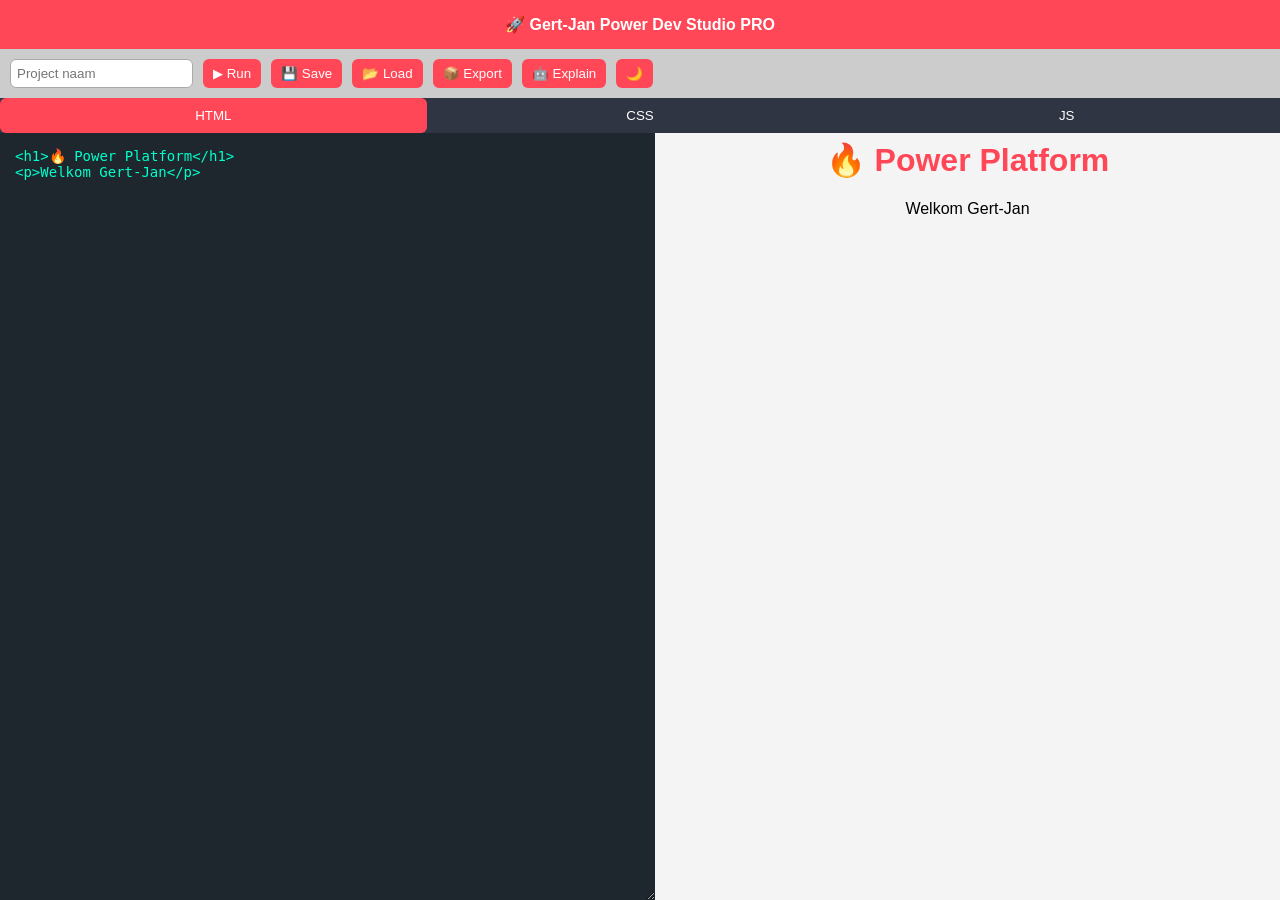
<file: index.html>
<!DOCTYPE html>
<html lang="nl">
<head>
<meta charset="UTF-8">
<meta name="viewport" content="width=device-width, initial-scale=1.0">
<title>Power Dev Studio PRO</title>

<style>
:root{
--primary:#ff4757;
--dark:#2f3542;
--bg:#f1f2f6;
--editor:#1e272e;
}

body.dark{
--bg:#1e272e;
--dark:#f5f6fa;
--editor:#2f3640;
}

*{margin:0;padding:0;box-sizing:border-box;}

body{
font-family:Segoe UI,sans-serif;
background:var(--bg);
color:var(--dark);
display:flex;
flex-direction:column;
height:100vh;
transition:0.3s;
}

header{
background:var(--primary);
color:white;
padding:15px;
text-align:center;
font-weight:bold;
}

.topbar{
display:flex;
gap:10px;
padding:10px;
background:#ccc;
flex-wrap:wrap;
}

input{
padding:6px;
border-radius:6px;
border:1px solid #aaa;
}

button{
padding:6px 10px;
border:none;
border-radius:6px;
background:var(--primary);
color:white;
cursor:pointer;
}

button:hover{opacity:0.8;}

.tabs{
display:flex;
background:var(--dark);
}

.tabs button{
flex:1;
background:none;
border:none;
color:white;
padding:10px;
cursor:pointer;
}

.tabs button.active{
background:var(--primary);
}

.container{
flex:1;
display:flex;
}

textarea{
flex:1;
padding:15px;
border:none;
outline:none;
font-family:monospace;
font-size:14px;
background:var(--editor);
color:#00ffcc;
display:none;
}

textarea.active{display:block;}

iframe{
flex:1;
border:none;
background:white;
}

@media(max-width:900px){
.container{flex-direction:column;}
textarea,iframe{height:50%;}
}
</style>
</head>

<body>

<header>🚀 Gert-Jan Power Dev Studio PRO</header>

<div class="topbar">
<input id="projectName" placeholder="Project naam">
<button onclick="run()">▶ Run</button>
<button onclick="saveProject()">💾 Save</button>
<button onclick="loadProject()">📂 Load</button>
<button onclick="download()">📦 Export</button>
<button onclick="explain()">🤖 Explain</button>
<button onclick="toggleDark()">🌙</button>
</div>

<div class="tabs">
<button class="active" onclick="switchTab('html')">HTML</button>
<button onclick="switchTab('css')">CSS</button>
<button onclick="switchTab('js')">JS</button>
</div>

<div class="container">
<textarea id="html" class="active">
<h1>🔥 Power Platform</h1>
<p>Welkom Gert-Jan</p>
</textarea>

<textarea id="css">
body{font-family:Arial;text-align:center;background:#f4f4f4;}
h1{color:#ff4757;}
</textarea>

<textarea id="js">
console.log("Power Active 💪");
</textarea>

<iframe id="preview"></iframe>
</div>

<script>
function switchTab(tab){
document.querySelectorAll(".tabs button").forEach(b=>b.classList.remove("active"));
event.target.classList.add("active");
document.querySelectorAll("textarea").forEach(t=>t.classList.remove("active"));
document.getElementById(tab).classList.add("active");
}

function run(){
const html=document.getElementById("html").value;
const css="<style>"+document.getElementById("css").value+"</style>";
const js="<script>"+document.getElementById("js").value+"<\/script>";
const preview=document.getElementById("preview").contentWindow.document;
preview.open();
preview.write(html+css+js);
preview.close();
}

function saveProject(){
const name=document.getElementById("projectName").value;
if(!name)return alert("Geef project naam");
const data={
html:html.value,
css:css.value,
js:js.value
};
localStorage.setItem("project_"+name,JSON.stringify(data));
alert("Project opgeslagen 💪");
}

function loadProject(){
const name=document.getElementById("projectName").value;
const data=JSON.parse(localStorage.getItem("project_"+name));
if(!data)return alert("Niet gevonden");
html.value=data.html;
css.value=data.css;
js.value=data.js;
run();
}

function download(){
const htmlCode=document.getElementById("html").value;
const cssCode="<style>"+css.value+"</style>";
const jsCode="<script>"+js.value+"<\/script>";
const blob=new Blob([htmlCode+cssCode+jsCode],{type:"text/html"});
const a=document.createElement("a");
a.href=URL.createObjectURL(blob);
a.download="power-project.html";
a.click();
}

function explain(){
alert("🤖 Deze code combineert HTML structuur, CSS styling en JavaScript functionaliteit in één live preview omgeving.");
}

function toggleDark(){
document.body.classList.toggle("dark");
}

run();
</script>

</body>
</html>
</file>
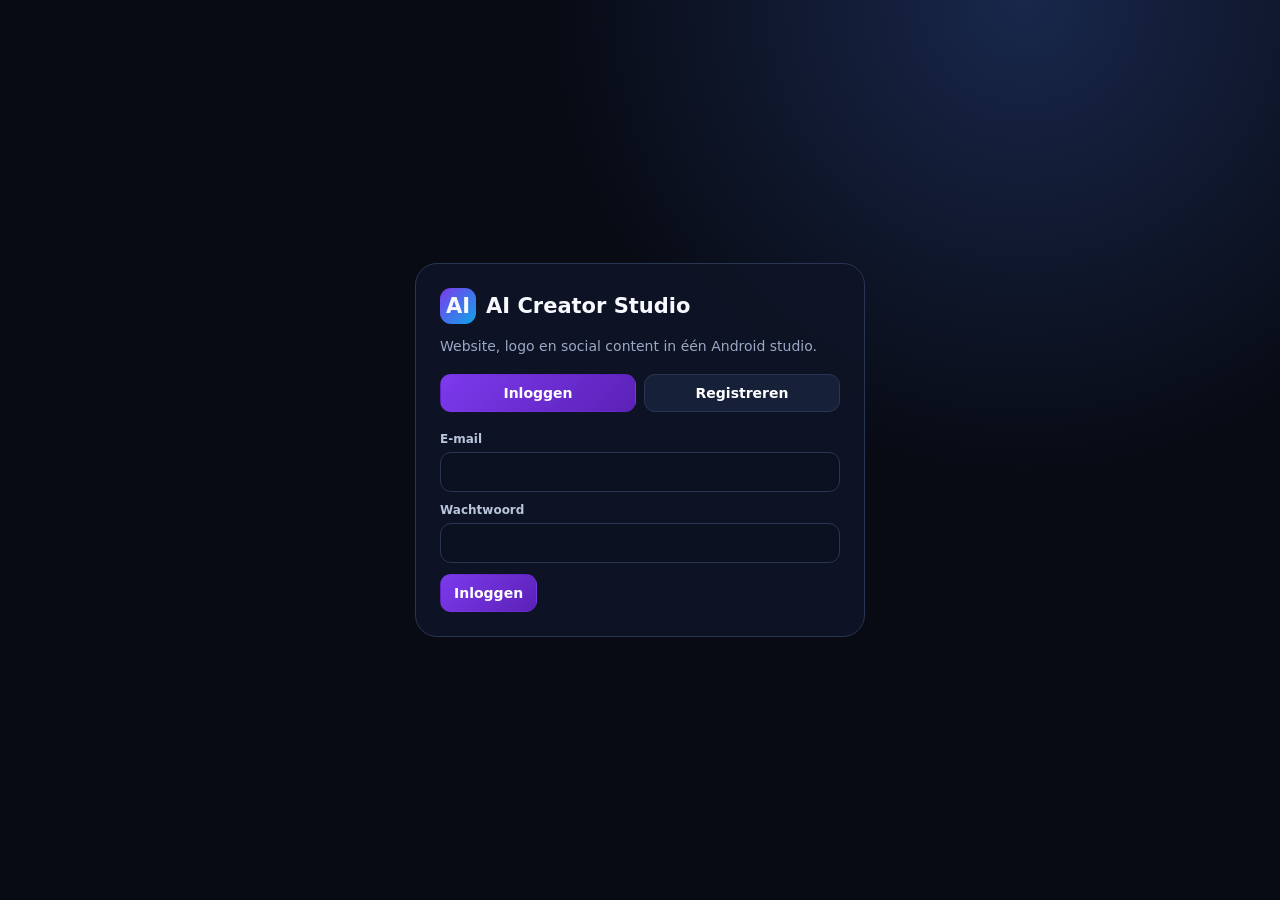
<file: app/src/main/assets/index.html>
<!doctype html>
<html lang="nl">
<head>
<meta charset="utf-8">
<meta name="viewport" content="width=device-width,initial-scale=1,viewport-fit=cover">
<meta name="theme-color" content="#080b14">
<title>AI Creator Studio</title>
<style>
:root{--bg:#080b14;--p:#10172a;--p2:#151e34;--line:#293552;--text:#f7f9ff;--muted:#9aa8c5;--a:#7c3aed;--b:#0ea5e9;--ok:#10b981;--bad:#ef4444}
*{box-sizing:border-box}body{margin:0;background:radial-gradient(circle at 80% 0,#18274b 0,transparent 35%),var(--bg);color:var(--text);font:14px Inter,system-ui,-apple-system,Segoe UI,sans-serif;min-height:100vh}button,input,textarea,select{font:inherit}button{cursor:pointer}.hidden{display:none!important}.muted{color:var(--muted)}.small{font-size:12px}.btn{border:1px solid var(--line);background:#172039;color:#fff;border-radius:11px;padding:10px 13px;font-weight:700}.btn.primary{background:linear-gradient(135deg,var(--a),#5b21b6);border-color:transparent}.btn.danger{background:#321313;border-color:#7f1d1d;color:#fecaca}.btn.sm{padding:6px 9px;font-size:12px}.input,.textarea,.select{width:100%;background:#0b1120;color:#fff;border:1px solid var(--line);border-radius:11px;padding:11px;outline:none}.textarea{min-height:110px;resize:vertical}.card{background:linear-gradient(180deg,#121a2e,#0e1425);border:1px solid var(--line);border-radius:17px;padding:16px}.grid{display:grid;gap:14px}.badge{display:inline-flex;padding:4px 8px;border:1px solid var(--line);border-radius:999px;font-size:11px;color:#cbd5e1}.notice{padding:10px 12px;border:1px solid var(--line);border-radius:11px;background:#0d1527}.error{border-color:#7f1d1d;color:#fecaca;background:#2b1010}
.auth{min-height:100vh;display:grid;place-items:center;padding:22px}.authbox{width:min(450px,100%);padding:24px;border:1px solid var(--line);border-radius:22px;background:rgba(14,20,37,.95)}.brand{display:flex;align-items:center;gap:10px;font-size:21px;font-weight:900}.mark{width:36px;height:36px;border-radius:11px;display:grid;place-items:center;background:linear-gradient(135deg,var(--a),var(--b))}.tabs{display:flex;gap:8px;margin:20px 0}.tabs .btn{flex:1}.field{display:grid;gap:6px;margin:11px 0}.field label{font-size:12px;color:#b9c5db;font-weight:700}
.shell{min-height:100vh;display:grid;grid-template-columns:230px 1fr}.side{height:100vh;position:sticky;top:0;border-right:1px solid var(--line);padding:16px;background:#090d17;display:flex;flex-direction:column;gap:18px}.nav{display:grid;gap:6px}.nav button{border:0;background:transparent;color:#c5d0e7;text-align:left;padding:10px;border-radius:9px}.nav button:hover,.nav button.on{background:#172039;color:#fff}.sidefoot{margin-top:auto}.top{height:64px;position:sticky;top:0;z-index:20;border-bottom:1px solid var(--line);background:rgba(8,11,20,.9);backdrop-filter:blur(10px);display:flex;align-items:center;justify-content:space-between;padding:0 18px}.main{min-width:0}.content{padding:20px;max-width:1450px;margin:auto}.head{display:flex;justify-content:space-between;gap:12px;align-items:flex-start;margin-bottom:18px}.head h1{margin:0;font-size:30px}.projects{grid-template-columns:repeat(3,minmax(0,1fr))}.stats{grid-template-columns:repeat(4,1fr)}.stat{font-size:29px;font-weight:900}.actions{display:flex;gap:7px;flex-wrap:wrap}.empty{padding:30px;text-align:center;border:1px dashed #3c4866;border-radius:13px;color:var(--muted)}
.chat{display:grid;grid-template-columns:1fr 300px;gap:14px}.messages{height:450px;overflow:auto;display:flex;flex-direction:column;gap:10px}.msg{max-width:82%;padding:11px 13px;border-radius:13px;line-height:1.5}.msg.me{align-self:flex-end;background:#5b21b6}.msg.ai{align-self:flex-start;background:#18223a;border:1px solid var(--line)}.composer{display:grid;grid-template-columns:1fr auto;gap:8px;margin-top:10px}
.builder{display:grid;grid-template-columns:230px 1fr 270px;gap:10px;min-height:650px}.panel{background:#0d1425;border:1px solid var(--line);border-radius:14px;padding:12px}.tool{width:100%;margin:5px 0;text-align:left;border:1px dashed #455272;background:#131c31;color:#fff;padding:9px;border-radius:9px}.toolbar{display:flex;justify-content:space-between;gap:8px;align-items:center;margin-bottom:8px}.device{background:#fff;color:#111;border-radius:14px;overflow:hidden;min-height:590px;margin:auto;transition:.2s}.device.mobile{width:min(390px,100%)}.block{position:relative;outline:2px solid transparent}.block.sel{outline-color:#8b5cf6;outline-offset:-2px}.btools{position:absolute;right:8px;top:8px;z-index:3;display:flex;gap:4px}.btools button{border:0;background:#111827;color:#fff;border-radius:7px;padding:5px 7px}.hero{padding:55px 7%;min-height:320px}.hero h1{font-size:clamp(34px,6vw,58px);line-height:1.05;margin:8px 0}.section{padding:38px 7%}.features{display:grid;grid-template-columns:repeat(3,1fr);gap:10px}.feat{padding:14px;border:1px solid #d1d5db;border-radius:10px}.cta{display:inline-block;padding:10px 15px;border-radius:9px;color:#fff;background:#7c3aed;font-weight:800}.inspector{display:grid;gap:8px}.drag{outline:2px dashed #8b5cf6!important}
.logos{grid-template-columns:repeat(2,1fr)}.logo{background:#fff;border-radius:14px;padding:12px}.logo svg{width:100%;height:auto}.social{grid-template-columns:repeat(3,1fr)}pre{white-space:pre-wrap;font:inherit;line-height:1.5}.hamb{display:none}
@media(max-width:1050px){.builder{grid-template-columns:210px 1fr}.builder>.panel:last-child{grid-column:1/-1}.stats{grid-template-columns:repeat(2,1fr)}.projects{grid-template-columns:repeat(2,1fr)}.social{grid-template-columns:1fr}.chat{grid-template-columns:1fr}}
@media(max-width:720px){.shell{grid-template-columns:1fr}.side{position:fixed;left:-250px;width:230px;z-index:50;transition:.2s}.side.open{left:0}.hamb{display:inline-flex}.content{padding:12px}.head{flex-direction:column}.stats,.projects,.logos{grid-template-columns:1fr}.builder{grid-template-columns:1fr}.builder>.panel:first-child{order:2}.builder>.panel:last-child{order:3}.features{grid-template-columns:1fr}.composer{grid-template-columns:1fr}.msg{max-width:94%}}
</style>
</head>
<body><div id="app"></div>
<script>
(function(){
"use strict";
var $=function(s){return document.querySelector(s)}, $$=function(s){return Array.from(document.querySelectorAll(s))};
var DB={U:"acs_users",P:"acs_projects",S:"acs_session",A:"acs_activity",R:"acs_rate"};
var state={user:null,projects:[],current:null,route:"dashboard",selected:null,history:[],future:[],device:"desktop",msgs:[]};
function read(k,d){try{return JSON.parse(localStorage.getItem(k))||d}catch(e){return d}} function write(k,v){localStorage.setItem(k,JSON.stringify(v))}
function uid(){return crypto.randomUUID?crypto.randomUUID():Date.now().toString(36)+Math.random().toString(36).slice(2)}
function esc(s){return String(s==null?"":s).replace(/[&<>"']/g,function(c){return {"&":"&amp;","<":"&lt;",">":"&gt;",'"':"&quot;","'":"&#39;"}[c]})}
function clean(s,n){return String(s||"").replace(/[\u0000-\u001f]/g,"").trim().slice(0,n||4000)}
function toast(t){var x=document.createElement("div");x.className="card";x.style.cssText="position:fixed;right:16px;bottom:16px;z-index:100;max-width:320px";x.textContent=t;document.body.appendChild(x);setTimeout(function(){x.remove()},2300)}
function log(a){var x=read(DB.A,[]);x.unshift({a:a,t:new Date().toISOString(),u:state.user?state.user.id:null});write(DB.A,x.slice(0,100))}
function bytesHex(a){return Array.from(new Uint8Array(a)).map(function(b){return b.toString(16).padStart(2,"0")}).join("")}
function hexBytes(s){var a=new Uint8Array(s.length/2);for(var i=0;i<a.length;i++)a[i]=parseInt(s.substr(i*2,2),16);return a}
async function hash(p,saltHex){var enc=new TextEncoder(),salt=saltHex?hexBytes(saltHex):crypto.getRandomValues(new Uint8Array(16));var key=await crypto.subtle.importKey("raw",enc.encode(p),"PBKDF2",false,["deriveBits"]);var bits=await crypto.subtle.deriveBits({name:"PBKDF2",salt:salt,iterations:180000,hash:"SHA-256"},key,256);return {salt:bytesHex(salt),hash:bytesHex(bits)}}
function rate(key,max){var r=read(DB.R,{}),n=Date.now(),x=r[key]||[];x=x.filter(function(t){return n-t<60000});if(x.length>=max)throw new Error("Te veel pogingen. Probeer straks opnieuw.");x.push(n);r[key]=x;write(DB.R,r)}
function sessionUser(){var sid=read(DB.S,null);if(!sid)return null;return read(DB.U,[]).find(function(u){return u.id===sid})||null}
function defaultContent(name){return {blocks:[
{id:uid(),type:"hero",props:{title:name||"Nieuwe website",text:"Een moderne website, gebouwd vanuit één prompt.",button:"Start nu",bg:"#111827",color:"#ffffff"}},
{id:uid(),type:"features",props:{title:"Waarom kiezen voor ons?",items:["Snel","Professioneel","Responsive"],bg:"#ffffff",color:"#111827"}},
{id:uid(),type:"text",props:{title:"Over ons",text:"Pas deze inhoud aan in de visuele editor.",bg:"#f8fafc",color:"#111827"}}
]}}
function myProjects(){return read(DB.P,[]).filter(function(p){return p.userId===state.user.id})}
function saveProjects(all){write(DB.P,all)}
function createProject(name,type){var all=read(DB.P,[]),p={id:uid(),userId:state.user.id,name:clean(name,80)||"Nieuw project",type:type||"website",created:new Date().toISOString(),updated:new Date().toISOString(),content:defaultContent(name)};all.unshift(p);saveProjects(all);log("project_create");return p}
function saveCurrent(){if(!state.current)return;var all=read(DB.P,[]),i=all.findIndex(function(p){return p.id===state.current.id&&p.userId===state.user.id});if(i<0)return;state.current.updated=new Date().toISOString();all[i]=JSON.parse(JSON.stringify(state.current));saveProjects(all);state.projects=myProjects();var s=$("#save");if(s){s.textContent="Opgeslagen";setTimeout(function(){if(s)s.textContent=""},900)}}
var timer=null;function autosave(){var s=$("#save");if(s)s.textContent="Opslaan…";clearTimeout(timer);timer=setTimeout(saveCurrent,350)}
function pushHistory(){if(!state.current)return;state.history.push(JSON.stringify(state.current.content));if(state.history.length>40)state.history.shift();state.future=[]}
function navHtml(){var n=[["dashboard","Dashboard"],["chat","AI Chat"],["builder","Website Builder"],["logo","Logo Studio"],["social","Social Studio"]];if(state.user.role==="admin")n.push(["admin","Admin"]);n.push(["account","Account"]);return n.map(function(x){return '<button data-nav="'+x[0]+'" class="'+(state.route===x[0]?"on":"")+'">'+x[1]+"</button>"}).join("")}
function shell(body,title){$("#app").innerHTML='<div class="shell"><aside class="side" id="side"><div class="brand"><div class="mark">AI</div><span>Creator Studio</span></div><div class="nav">'+navHtml()+'</div><div class="sidefoot card"><div><b>'+esc(state.user.name)+'</b></div><div class="small muted">'+esc(state.user.email)+'</div><button class="btn sm" id="logout">Uitloggen</button></div></aside><main class="main"><header class="top"><div class="actions"><button class="btn sm hamb" id="hamb">☰</button><b>'+esc(title||"Studio")+'</b></div><span class="badge">Offline AI • v1.0</span></header><div class="content">'+body+'</div></main></div>';$$("[data-nav]").forEach(function(b){b.onclick=function(){state.route=b.dataset.nav;render()}});$("#logout").onclick=function(){localStorage.removeItem(DB.S);state.user=null;renderAuth()};var h=$("#hamb");if(h)h.onclick=function(){$("#side").classList.toggle("open")}}
function renderAuth(){var login=true;function draw(){$("#app").innerHTML='<div class="auth"><div class="authbox"><div class="brand"><div class="mark">AI</div><span>AI Creator Studio</span></div><p class="muted">Website, logo en social content in één Android studio.</p><div class="tabs"><button class="btn '+(login?"primary":"")+'" id="lt">Inloggen</button><button class="btn '+(!login?"primary":"")+'" id="rt">Registreren</button></div><div id="err"></div>'+(login?'<div class="field"><label>E-mail</label><input class="input" id="email" type="email"></div><div class="field"><label>Wachtwoord</label><input class="input" id="pass" type="password"></div><button class="btn primary" id="go">Inloggen</button>':'<div class="field"><label>Naam</label><input class="input" id="name"></div><div class="field"><label>E-mail</label><input class="input" id="email" type="email"></div><div class="field"><label>Wachtwoord</label><input class="input" id="pass" type="password" placeholder="Min. 10 tekens, hoofdletter, cijfer en teken"></div><button class="btn primary" id="go">Account maken</button>')+'</div></div>';$("#lt").onclick=function(){login=true;draw()};$("#rt").onclick=function(){login=false;draw()};$("#go").onclick=async function(){var err=$("#err");try{rate("auth",8);var email=clean($("#email").value,120).toLowerCase(),pass=$("#pass").value;if(!/^[^@]+@[^@]+\.[^@]+$/.test(email))throw new Error("Ongeldig e-mailadres");if(login){var u=read(DB.U,[]).find(function(x){return x.email===email});if(!u)throw new Error("Account niet gevonden");var z=await hash(pass,u.salt);if(z.hash!==u.hash)throw new Error("Onjuist wachtwoord");write(DB.S,u.id);state.user=u;log("login");boot()}else{var name=clean($("#name").value,80);if(name.length<2)throw new Error("Naam is te kort");if(pass.length<10||!/[A-Z]/.test(pass)||!/[0-9]/.test(pass)||!/[!@#$%^&*()_\-+=.]/.test(pass))throw new Error("Gebruik 10+ tekens, hoofdletter, cijfer en speciaal teken");var us=read(DB.U,[]);if(us.some(function(x){return x.email===email}))throw new Error("E-mail bestaat al");var hp=await hash(pass),u2={id:uid(),name:name,email:email,salt:hp.salt,hash:hp.hash,role:us.length===0?"admin":"user",created:new Date().toISOString()};us.push(u2);write(DB.U,us);write(DB.S,u2.id);state.user=u2;log("register");boot()}}catch(e){err.innerHTML='<div class="notice error">'+esc(e.message)+'</div>'}}}draw()}
function boot(){state.user=sessionUser();if(!state.user)return renderAuth();state.projects=myProjects();if(!state.current&&state.projects.length)state.current=state.projects[0];render()}
function render(){if(!state.user)return renderAuth();state.projects=myProjects();if(state.route==="dashboard")dashboard();else if(state.route==="chat")chat();else if(state.route==="builder")builder();else if(state.route==="logo")logo();else if(state.route==="social")social();else if(state.route==="admin")admin();else account()}
function dashboard(){shell('<div class="head"><div><h1>Projectdashboard</h1><p class="muted">Al je websites en creaties.</p></div><button class="btn primary" id="new">+ Nieuw project</button></div><div class="grid stats"><div class="card"><span class="muted small">Projecten</span><div class="stat">'+state.projects.length+'</div></div><div class="card"><span class="muted small">Websites</span><div class="stat">'+state.projects.filter(function(p){return p.type==="website"}).length+'</div></div><div class="card"><span class="muted small">AI modus</span><div class="stat" style="font-size:20px">Lokaal</div></div><div class="card"><span class="muted small">Autosave</span><div class="stat" style="font-size:20px">Actief</div></div></div><div style="height:14px"></div><div class="grid projects">'+(state.projects.length?state.projects.map(function(p){return '<div class="card"><span class="badge">'+esc(p.type)+'</span><h3>'+esc(p.name)+'</h3><p class="small muted">Gewijzigd '+new Date(p.updated).toLocaleString("nl-BE")+'</p><div class="actions"><button class="btn sm primary" data-open="'+p.id+'">Open</button><button class="btn sm" data-copy="'+p.id+'">Dupliceer</button><button class="btn sm danger" data-del="'+p.id+'">Verwijder</button></div></div>'}).join(""):'<div class="empty">Nog geen projecten.</div>')+'</div>',"Dashboard");$("#new").onclick=function(){var p=createProject("Nieuw websiteproject","website");state.current=p;state.route="builder";render()};$$("[data-open]").forEach(function(b){b.onclick=function(){state.current=state.projects.find(function(p){return p.id===b.dataset.open});state.route="builder";render()}});$$("[data-copy]").forEach(function(b){b.onclick=function(){var p=state.projects.find(function(x){return x.id===b.dataset.copy}),n=createProject(p.name+" kopie",p.type);n.content=JSON.parse(JSON.stringify(p.content));state.current=n;saveCurrent();render()}});$$("[data-del]").forEach(function(b){b.onclick=function(){if(!confirm("Project verwijderen?"))return;var all=read(DB.P,[]).filter(function(p){return !(p.id===b.dataset.del&&p.userId===state.user.id)});saveProjects(all);if(state.current&&state.current.id===b.dataset.del)state.current=null;log("project_delete");render()}})}
function chat(){shell('<div class="head"><div><h1>AI Chat</h1><p class="muted">Centrale hub voor opdrachten.</p></div></div><div class="chat"><div class="card"><div class="messages" id="messages">'+(state.msgs.length?state.msgs.map(function(m){return '<div class="msg '+m.who+'">'+esc(m.text)+'</div>'}).join(""):'<div class="msg ai">Beschrijf een website, logo of social campagne. Ik zet je opdracht om in een bruikbaar resultaat.</div>')+'</div><div class="composer"><textarea class="textarea" id="prompt" placeholder="Maak een premium website voor..."></textarea><button class="btn primary" id="send">Stuur</button></div></div><div class="card"><h3>Snelle acties</h3><button class="tool" data-q="Maak een moderne zakelijke website">Website maken</button><button class="tool" data-q="Genereer een minimalistisch logo">Logo concept</button><button class="tool" data-q="Maak social posts voor een promotie">Social campagne</button></div></div>',"AI Chat");function go(q){q=clean(q,1200);if(!q)return;state.msgs.push({who:"me",text:q});var lower=q.toLowerCase(),reply="Opdracht verwerkt. ";if(lower.includes("logo")){reply+="Open Logo Studio om vier SVG-concepten te genereren.";state.route="logo"}else if(lower.includes("social")||lower.includes("instagram")||lower.includes("facebook")){reply+="Open Social Studio voor platformklare posts.";state.route="social"}else{var p=state.current||createProject("AI Website","website");state.current=p;generateWebsite(q);reply+="Ik heb de huidige website op basis van je prompt gegenereerd. Open Website Builder om visueel te bewerken."}state.msgs.push({who:"ai",text:reply});render()}$("#send").onclick=function(){go($("#prompt").value)};$$("[data-q]").forEach(function(b){b.onclick=function(){go(b.dataset.q)}})}
function generateWebsite(prompt){var p=state.current;if(!p)return;pushHistory();var words=clean(prompt,900),name=words.split(/[,.]/)[0].slice(0,55)||p.name;p.name=name;p.content={blocks:[{id:uid(),type:"hero",props:{title:name,text:"Professioneel, modern en volledig afgestemd op jouw opdracht.",button:"Neem contact op",bg:"#101827",color:"#ffffff"}},{id:uid(),type:"features",props:{title:"Onze voordelen",items:["Professionele aanpak","Snelle service","Duidelijke communicatie"],bg:"#ffffff",color:"#111827"}},{id:uid(),type:"text",props:{title:"Over "+name,text:words,bg:"#f8fafc",color:"#111827"}},{id:uid(),type:"cta",props:{title:"Klaar om te starten?",text:"Neem vandaag contact op voor meer informatie.",button:"Start nu",bg:"#6d28d9",color:"#ffffff"}}]};saveCurrent();log("website_generate")}
function blockHtml(b){var p=b.props||{},inner="";if(b.type==="hero")inner='<div class="hero" style="background:'+p.bg+';color:'+p.color+'"><span style="opacity:.7;font-weight:800">AI WEBSITE</span><h1>'+esc(p.title)+'</h1><p>'+esc(p.text)+'</p><span class="cta">'+esc(p.button)+'</span></div>';else if(b.type==="features")inner='<div class="section" style="background:'+p.bg+';color:'+p.color+'"><h2>'+esc(p.title)+'</h2><div class="features">'+(p.items||[]).map(function(x){return '<div class="feat">'+esc(x)+'</div>'}).join("")+'</div></div>';else if(b.type==="cta")inner='<div class="section" style="text-align:center;background:'+p.bg+';color:'+p.color+'"><h2>'+esc(p.title)+'</h2><p>'+esc(p.text)+'</p><span class="cta">'+esc(p.button)+'</span></div>';else inner='<div class="section" style="background:'+p.bg+';color:'+p.color+'"><h2>'+esc(p.title)+'</h2><p>'+esc(p.text)+'</p></div>';return '<div class="block '+(state.selected===b.id?"sel":"")+'" draggable="true" data-block="'+b.id+'">'+inner+'<div class="btools"><button data-up="'+b.id+'">↑</button><button data-down="'+b.id+'">↓</button><button data-edit="'+b.id+'">✎</button><button data-rm="'+b.id+'">×</button></div></div>'}
function inspector(){var b=state.current&&state.current.content.blocks.find(function(x){return x.id===state.selected});if(!b)return '<div class="muted">Selecteer een blok.</div>';var p=b.props;return '<div class="inspector"><label class="small">Titel</label><input class="input" data-prop="title" value="'+esc(p.title||"")+'"><label class="small">Tekst</label><textarea class="textarea" data-prop="text">'+esc(p.text||"")+'</textarea>'+(p.button!=null?'<label class="small">Knop</label><input class="input" data-prop="button" value="'+esc(p.button)+'">':'')+(p.items?'<label class="small">Items, één per regel</label><textarea class="textarea" id="items">'+esc(p.items.join("\n"))+'</textarea>':'')+'<label class="small">Achtergrond</label><input class="input" type="color" data-prop="bg" value="'+esc(p.bg||"#ffffff")+'"><label class="small">Tekstkleur</label><input class="input" type="color" data-prop="color" value="'+esc(p.color||"#111827")+'"></div>'}
function builder(){if(!state.current){state.current=createProject("Nieuwe website","website")}var blocks=state.current.content.blocks||[];shell('<div class="head"><div><h1>Website Builder</h1><p class="muted">Drag-and-drop, responsive preview en autosave.</p></div><div class="actions"><span class="small muted" id="save"></span><button class="btn" id="export">HTML export</button></div></div><div class="card" style="margin-bottom:10px"><div class="composer"><textarea class="textarea" id="wprompt" placeholder="Beschrijf de website die je wilt..."></textarea><button class="btn primary" id="gen">AI genereren</button></div></div><div class="builder"><div class="panel"><b>Componenten</b><button class="tool" draggable="true" data-new="hero">Hero</button><button class="tool" draggable="true" data-new="text">Tekst</button><button class="tool" draggable="true" data-new="features">Features</button><button class="tool" draggable="true" data-new="cta">CTA</button></div><div class="panel"><div class="toolbar"><div class="actions"><button class="btn sm" id="desk">Desktop</button><button class="btn sm" id="mob">Mobiel</button></div><div class="actions"><button class="btn sm" id="undo">↶ Undo</button><button class="btn sm" id="redo">↷ Redo</button></div></div><div class="device '+(state.device==="mobile"?"mobile":"")+'" id="canvas">'+blocks.map(blockHtml).join("")+'</div></div><div class="panel"><b>Eigenschappen</b><div style="height:10px"></div><div id="insp">'+inspector()+'</div></div></div>',"Website Builder");bindBuilder()}
function addBlock(type,at){pushHistory();var p={title:type==="hero"?"Nieuwe headline":type==="features"?"Voordelen":"Nieuwe sectie",text:"Bewerk deze tekst.",button:"Start nu",bg:type==="hero"||type==="cta"?"#111827":"#ffffff",color:type==="hero"||type==="cta"?"#ffffff":"#111827"};if(type==="features")p.items=["Voordeel 1","Voordeel 2","Voordeel 3"];var b={id:uid(),type:type,props:p};var a=state.current.content.blocks;if(at==null)a.push(b);else a.splice(at,0,b);state.selected=b.id;autosave();builder()}
function bindBuilder(){$("#desk").onclick=function(){state.device="desktop";builder()};$("#mob").onclick=function(){state.device="mobile";builder()};$("#gen").onclick=function(){var q=$("#wprompt").value.trim();if(!q)return toast("Voer een prompt in");generateWebsite(q);builder()};$("#undo").onclick=function(){if(!state.history.length)return;state.future.push(JSON.stringify(state.current.content));state.current.content=JSON.parse(state.history.pop());autosave();builder()};$("#redo").onclick=function(){if(!state.future.length)return;state.history.push(JSON.stringify(state.current.content));state.current.content=JSON.parse(state.future.pop());autosave();builder()};$("#export").onclick=function(){saveFile((state.current.name||"website").replace(/[^a-z0-9_-]/gi,"-")+".html",exportHtml(state.current.content),"text/html")};$$("[data-new]").forEach(function(b){b.onclick=function(){addBlock(b.dataset.new)};b.ondragstart=function(e){e.dataTransfer.setData("new",b.dataset.new)}});var cv=$("#canvas");cv.ondragover=function(e){e.preventDefault()};cv.ondrop=function(e){e.preventDefault();var n=e.dataTransfer.getData("new"),m=e.dataTransfer.getData("move");if(n)addBlock(n);else if(m){pushHistory();var a=state.current.content.blocks,i=a.findIndex(function(x){return x.id===m});if(i>=0)a.push(a.splice(i,1)[0]);autosave();builder()}};$$("[data-block]").forEach(function(el){el.ondragstart=function(e){e.dataTransfer.setData("move",el.dataset.block)};el.ondragover=function(e){e.preventDefault();e.stopPropagation();el.classList.add("drag")};el.ondragleave=function(){el.classList.remove("drag")};el.ondrop=function(e){e.preventDefault();e.stopPropagation();var m=e.dataTransfer.getData("move"),n=e.dataTransfer.getData("new"),target=el.dataset.block,a=state.current.content.blocks,to=a.findIndex(function(x){return x.id===target});if(n)return addBlock(n,to);if(m&&m!==target){pushHistory();var from=a.findIndex(function(x){return x.id===m});var item=a.splice(from,1)[0];to=a.findIndex(function(x){return x.id===target});a.splice(to,0,item);autosave();builder()}}});$$("[data-edit]").forEach(function(b){b.onclick=function(){state.selected=b.dataset.edit;builder()}});$$("[data-up]").forEach(function(b){b.onclick=function(){pushHistory();var a=state.current.content.blocks,i=a.findIndex(function(x){return x.id===b.dataset.up});if(i>0){var t=a[i-1];a[i-1]=a[i];a[i]=t}autosave();builder()}});$$("[data-down]").forEach(function(b){b.onclick=function(){pushHistory();var a=state.current.content.blocks,i=a.findIndex(function(x){return x.id===b.dataset.down});if(i<a.length-1){var t=a[i+1];a[i+1]=a[i];a[i]=t}autosave();builder()}});$$("[data-rm]").forEach(function(b){b.onclick=function(){pushHistory();state.current.content.blocks=state.current.content.blocks.filter(function(x){return x.id!==b.dataset.rm});state.selected=null;autosave();builder()}});$$("[data-prop]").forEach(function(el){el.onchange=function(){var b=state.current.content.blocks.find(function(x){return x.id===state.selected});if(!b)return;pushHistory();b.props[el.dataset.prop]=el.value;autosave();builder()}});var it=$("#items");if(it)it.onchange=function(){var b=state.current.content.blocks.find(function(x){return x.id===state.selected});pushHistory();b.props.items=it.value.split("\n").map(function(x){return clean(x,100)}).filter(Boolean);autosave();builder()}}
function exportHtml(c){var body=(c.blocks||[]).map(function(b){var p=b.props||{},s='style="background:'+esc(p.bg||"#fff")+';color:'+esc(p.color||"#111")+';padding:48px 7%;font-family:Arial,sans-serif"';if(b.type==="features")return '<section '+s+'><h2>'+esc(p.title)+'</h2><div style="display:grid;grid-template-columns:repeat(auto-fit,minmax(160px,1fr));gap:12px">'+(p.items||[]).map(function(x){return '<div style="padding:18px;border:1px solid #ccc;border-radius:10px">'+esc(x)+'</div>'}).join("")+'</div></section>';return '<section '+s+'><h1>'+esc(p.title)+'</h1><p>'+esc(p.text||"")+'</p>'+(p.button?'<a href="#" style="display:inline-block;padding:12px 18px;background:#7c3aed;color:#fff;border-radius:9px;text-decoration:none">'+esc(p.button)+'</a>':'')+'</section>'}).join("");return '<!doctype html><html><head><meta charset="utf-8"><meta name="viewport" content="width=device-width,initial-scale=1"><title>Website</title><style>body{margin:0}*{box-sizing:border-box}</style></head><body>'+body+'</body></html>'}
function saveFile(name,data,mime){try{if(window.Android&&Android.saveFile){Android.saveFile(name,data,mime);toast("Opgeslagen in Downloads")}else{var a=document.createElement("a"),u=URL.createObjectURL(new Blob([data],{type:mime}));a.href=u;a.download=name;a.click();setTimeout(function(){URL.revokeObjectURL(u)},1000)}}catch(e){toast(e.message)}}
function logoSvg(name,i){var cols=[["#111827","#8b5cf6"],["#0f172a","#0ea5e9"],["#1c1917","#d4af37"],["#052e2b","#14b8a6"]][i];var initials=name.split(/\s+/).map(function(x){return x[0]}).join("").slice(0,2).toUpperCase()||"AI";return '<svg xmlns="http://www.w3.org/2000/svg" viewBox="0 0 640 360"><rect width="640" height="360" rx="36" fill="'+cols[0]+'"/><circle cx="130" cy="180" r="74" fill="'+cols[1]+'"/><text x="130" y="197" text-anchor="middle" font-family="Arial" font-size="52" font-weight="800" fill="white">'+esc(initials)+'</text><text x="230" y="178" font-family="Arial" font-size="45" font-weight="800" fill="white">'+esc(name)+'</text><text x="232" y="215" font-family="Arial" font-size="18" fill="#cbd5e1">CREATED WITH AI CREATOR STUDIO</text></svg>'}
function logo(){shell('<div class="head"><div><h1>AI Logo Studio</h1><p class="muted">Maak schaalbare SVG-logo’s.</p></div></div><div class="card"><div class="composer"><input class="input" id="lp" placeholder="Bedrijfsnaam of logo-prompt"><button class="btn primary" id="lg">Genereer</button></div></div><div style="height:12px"></div><div class="grid logos" id="logos"><div class="empty">Nog geen logo’s.</div></div>',"Logo Studio");$("#lg").onclick=function(){var n=clean($("#lp").value,80);if(!n)return toast("Voer een naam in");var vs=[0,1,2,3].map(function(i){return logoSvg(n,i)});$("#logos").innerHTML=vs.map(function(s,i){return '<div class="logo">'+s+'<button class="btn sm" data-svg="'+i+'">Download SVG</button></div>'}).join("");$$("[data-svg]").forEach(function(b){b.onclick=function(){saveFile("logo-"+(Number(b.dataset.svg)+1)+".svg",vs[Number(b.dataset.svg)],"image/svg+xml")}});log("logo_generate")}}
function social(){shell('<div class="head"><div><h1>AI Social Media Studio</h1><p class="muted">Instagram, Facebook en X vanuit één prompt.</p></div></div><div class="card"><div class="composer"><textarea class="textarea" id="sp" placeholder="Beschrijf campagne, actie en doelgroep"></textarea><button class="btn primary" id="sg">Genereer</button></div></div><div style="height:12px"></div><div class="grid social" id="posts"><div class="empty">Nog geen posts.</div></div>',"Social Studio");$("#sg").onclick=function(){var p=clean($("#sp").value,1000);if(!p)return toast("Voer een prompt in");var arr=[["Instagram","✨ "+p+"\n\nOntdek het verschil. Stuur ons een bericht voor meer info.\n\n#business #service #kwaliteit"],["Facebook",p+"\n\nWe maken het eenvoudig, duidelijk en professioneel. Interesse? Reageer of stuur een privébericht."],["X",p.slice(0,190)+" — Meer info via DM."]];$("#posts").innerHTML=arr.map(function(x,i){return '<div class="card"><span class="badge">'+x[0]+'</span><pre>'+esc(x[1])+'</pre><button class="btn sm" data-cp="'+i+'">Kopieer</button></div>'}).join("");$$("[data-cp]").forEach(function(b){b.onclick=async function(){var t=arr[Number(b.dataset.cp)][1];try{await navigator.clipboard.writeText(t)}catch(e){var ta=document.createElement("textarea");ta.value=t;document.body.appendChild(ta);ta.select();document.execCommand("copy");ta.remove()}toast("Gekopieerd")}});log("social_generate")}}
function admin(){if(state.user.role!=="admin"){state.route="dashboard";return render()}var us=read(DB.U,[]),ps=read(DB.P,[]),ac=read(DB.A,[]).slice(0,12);shell('<div class="head"><div><h1>Admin dashboard</h1><p class="muted">Statistieken en beveiligingsstatus.</p></div></div><div class="grid stats"><div class="card"><span class="muted small">Gebruikers</span><div class="stat">'+us.length+'</div></div><div class="card"><span class="muted small">Projecten</span><div class="stat">'+ps.length+'</div></div><div class="card"><span class="muted small">Sessies</span><div class="stat">'+(read(DB.S,null)?1:0)+'</div></div><div class="card"><span class="muted small">Rate limiting</span><div class="stat" style="font-size:20px">Actief</div></div></div><div style="height:12px"></div><div class="grid" style="grid-template-columns:1fr 1fr"><div class="card"><h3>Beveiliging</h3><p>✓ PBKDF2-SHA256 wachtwoordhashing</p><p>✓ Input sanitization</p><p>✓ Lokale rate limiting</p><p>✓ Gebruikersdata logisch gescheiden</p><p>✓ Geen externe secrets in de APK</p></div><div class="card"><h3>Recente activiteit</h3>'+(ac.length?ac.map(function(a){return '<p><b>'+esc(a.a)+'</b><br><span class="small muted">'+new Date(a.t).toLocaleString("nl-BE")+'</span></p>'}).join(""):'<p class="muted">Geen activiteit.</p>')+'</div></div>',"Admin")}
function account(){shell('<div class="head"><div><h1>Account</h1></div></div><div class="card" style="max-width:620px"><div class="field"><label>Naam</label><input class="input" value="'+esc(state.user.name)+'" disabled></div><div class="field"><label>E-mail</label><input class="input" value="'+esc(state.user.email)+'" disabled></div><div class="field"><label>Rol</label><input class="input" value="'+esc(state.user.role)+'" disabled></div><div class="notice">Deze APK werkt offline-first. Account, projecten en autosave blijven lokaal op dit Android-apparaat.</div></div>',"Account")}
boot();
})();
</script></body></html>
</file>
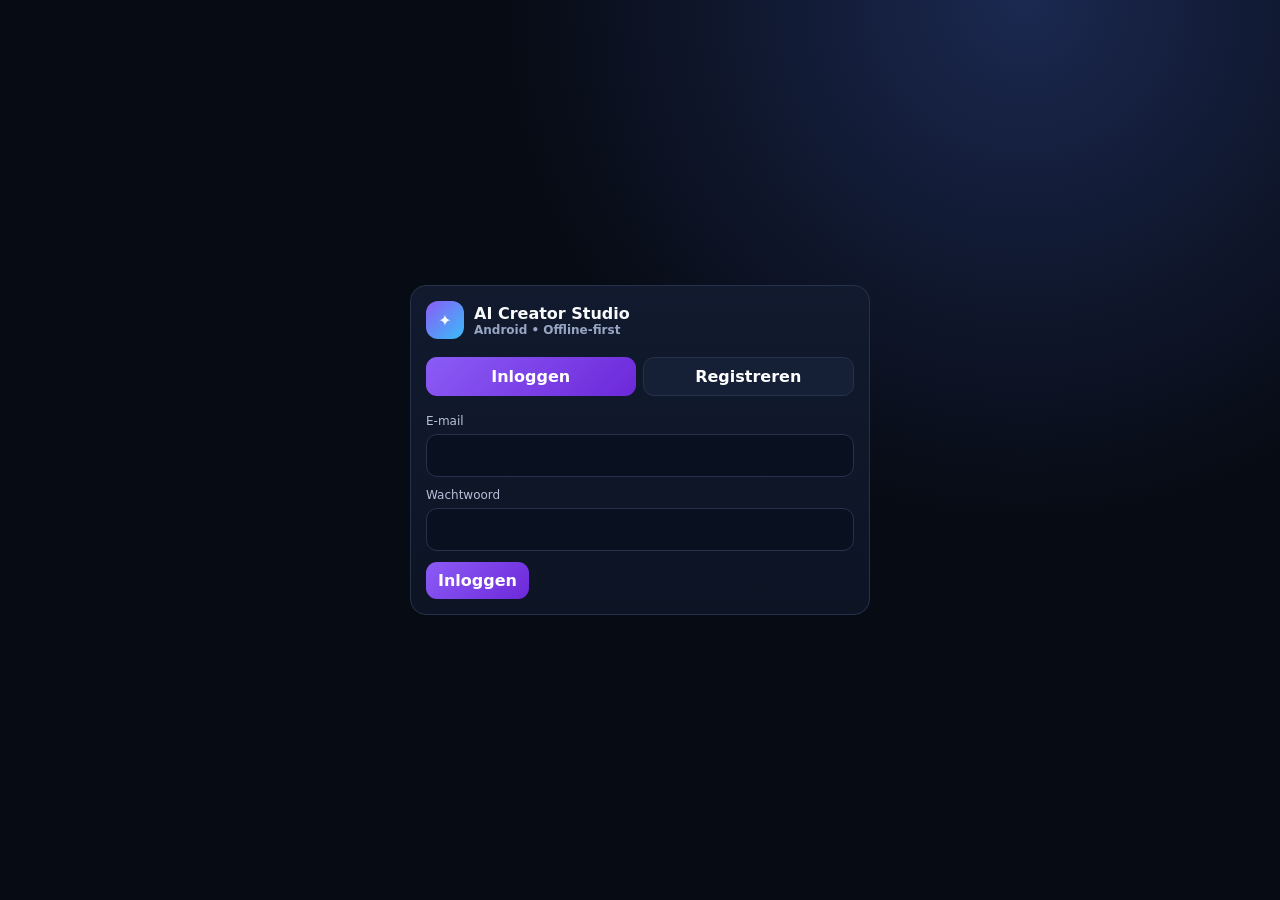
<file: ai-studio-apk-build/app/src/main/assets/index.html>
<!doctype html><html lang="nl"><head><meta charset="utf-8"><meta name="viewport" content="width=device-width,initial-scale=1,viewport-fit=cover"><meta name="theme-color" content="#07111f"><meta http-equiv="Content-Security-Policy" content="default-src 'self' data: blob:; img-src 'self' data: blob:; style-src 'self'; script-src 'self'; connect-src 'none'; object-src 'none'; base-uri 'none'; form-action 'self'"><title>AI Creator Studio</title><link rel="stylesheet" href="styles-mobile.css"></head><body><div id="app"></div><script src="app-mobile.js"></script></body></html>
</file>
<file: ai-studio-apk-build/app/src/main/assets/styles-mobile.css>
:root{--bg:#070b14;--p:#0e1526;--p2:#121b30;--line:#26324c;--txt:#f8fafc;--mut:#98a6c4;--a:#8b5cf6;--b:#38bdf8;--danger:#ef4444}*{box-sizing:border-box}html,body{margin:0;min-height:100%;background:radial-gradient(circle at 80% 0,#1b2850 0,transparent 38%),var(--bg);color:var(--txt);font-family:Inter,system-ui,-apple-system,sans-serif}button,input,textarea,select{font:inherit}.btn{border:1px solid var(--line);background:#151f35;color:white;border-radius:11px;padding:9px 12px;font-weight:750}.btn.primary{border:0;background:linear-gradient(135deg,var(--a),#6d28d9)}.btn.danger{background:#2a1114;border-color:#7f1d1d;color:#fecaca}.btn.sm{padding:6px 8px;font-size:12px}.input,.textarea,.select{width:100%;border:1px solid var(--line);background:#09101f;color:white;border-radius:11px;padding:11px}.textarea{min-height:100px;resize:vertical}.muted{color:var(--mut)}.small{font-size:12px}.kicker{font-size:10px;letter-spacing:.15em;text-transform:uppercase;color:#a7b4d0;font-weight:800}.card{background:linear-gradient(180deg,#111a2e,#0d1424);border:1px solid var(--line);border-radius:16px;padding:15px}.grid{display:grid;gap:12px}.two{grid-template-columns:repeat(2,minmax(0,1fr))}.auth{min-height:100vh;display:grid;place-items:center;padding:20px}.authbox{width:min(460px,100%)}.brand{display:flex;gap:10px;align-items:center;font-weight:900}.mark{width:38px;height:38px;border-radius:12px;background:linear-gradient(135deg,var(--a),var(--b));display:grid;place-items:center}.tabs{display:flex;gap:7px;margin:18px 0}.tabs .btn{flex:1}.field{margin:11px 0}.field label{display:block;font-size:12px;color:#b7c1d9;margin-bottom:6px}.shell{min-height:100vh;display:grid;grid-template-columns:220px 1fr}.side{padding:16px;border-right:1px solid var(--line);background:#080d19;position:sticky;top:0;height:100vh;display:flex;flex-direction:column}.nav{display:grid;gap:6px;margin-top:18px}.nav button{border:0;background:transparent;color:#bac5dd;text-align:left;padding:10px;border-radius:10px}.nav button.on,.nav button:hover{background:#172138;color:white}.foot{margin-top:auto}.main{min-width:0}.top{height:62px;display:flex;justify-content:space-between;align-items:center;border-bottom:1px solid var(--line);padding:0 18px;position:sticky;top:0;background:#080d19e8;z-index:20}.content{padding:18px;max-width:1400px;margin:auto}.head{display:flex;justify-content:space-between;gap:12px;align-items:flex-start;margin-bottom:16px}.head h1{margin:3px 0;font-size:29px}.stats{grid-template-columns:repeat(4,1fr)}.stat{font-size:28px;font-weight:900}.projects{grid-template-columns:repeat(3,minmax(0,1fr))}.project{display:grid;gap:12px}.actions{display:flex;gap:7px;flex-wrap:wrap}.builder{display:grid;grid-template-columns:260px 1fr 280px;gap:10px}.panel{background:#0c1323;border:1px solid var(--line);border-radius:14px;padding:12px}.tools{display:grid;gap:7px}.tool{border:1px dashed #40506f;background:#121a2c;color:white;border-radius:9px;padding:9px;text-align:left}.canvas{background:white;color:#111827;border-radius:14px;overflow:hidden;min-height:650px}.canvas.mobile{max-width:390px;margin:auto}.block{position:relative;border:2px solid transparent}.block.sel{border-color:#8b5cf6}.blockbar{position:absolute;right:7px;top:7px;z-index:5;display:flex;gap:4px}.blockbar button{border:0;background:#111827;color:white;border-radius:7px;padding:5px 7px}.hero,.section{padding:52px 7%}.hero{min-height:360px;display:flex;align-items:center}.hero h2{font-size:clamp(34px,6vw,60px);margin:8px 0}.section h2{font-size:32px}.featuregrid{display:grid;grid-template-columns:repeat(3,1fr);gap:9px}.feature{padding:14px;border:1px solid #dbe2ee;border-radius:10px}.inspector{display:grid;gap:9px}.logoGrid,.socialGrid{grid-template-columns:repeat(2,minmax(0,1fr))}.logo{background:white;border-radius:14px;padding:12px}.logo svg{width:100%;height:auto}.social pre{white-space:pre-wrap;font:inherit;line-height:1.5}.chatmsg{padding:11px;border-radius:12px;background:#18233b;margin:7px 0}.toast{position:fixed;right:16px;bottom:16px;background:#172138;border:1px solid var(--line);padding:10px 12px;border-radius:10px;z-index:99}.hamb{display:none}@media(max-width:1050px){.builder{grid-template-columns:220px 1fr}.builder>.panel:last-child{grid-column:1/-1}.projects{grid-template-columns:repeat(2,1fr)}.stats{grid-template-columns:repeat(2,1fr)}}@media(max-width:720px){.shell{grid-template-columns:1fr}.side{position:fixed;left:-240px;width:220px;z-index:50;transition:.2s}.side.open{left:0}.hamb{display:block}.content{padding:12px}.head{flex-direction:column}.projects,.stats,.two,.logoGrid,.socialGrid{grid-template-columns:1fr}.builder{grid-template-columns:1fr}.builder>.panel:first-child{order:2}.builder>.panel:last-child{order:3}.featuregrid{grid-template-columns:1fr}.canvas.mobile{max-width:100%}}
</file>
